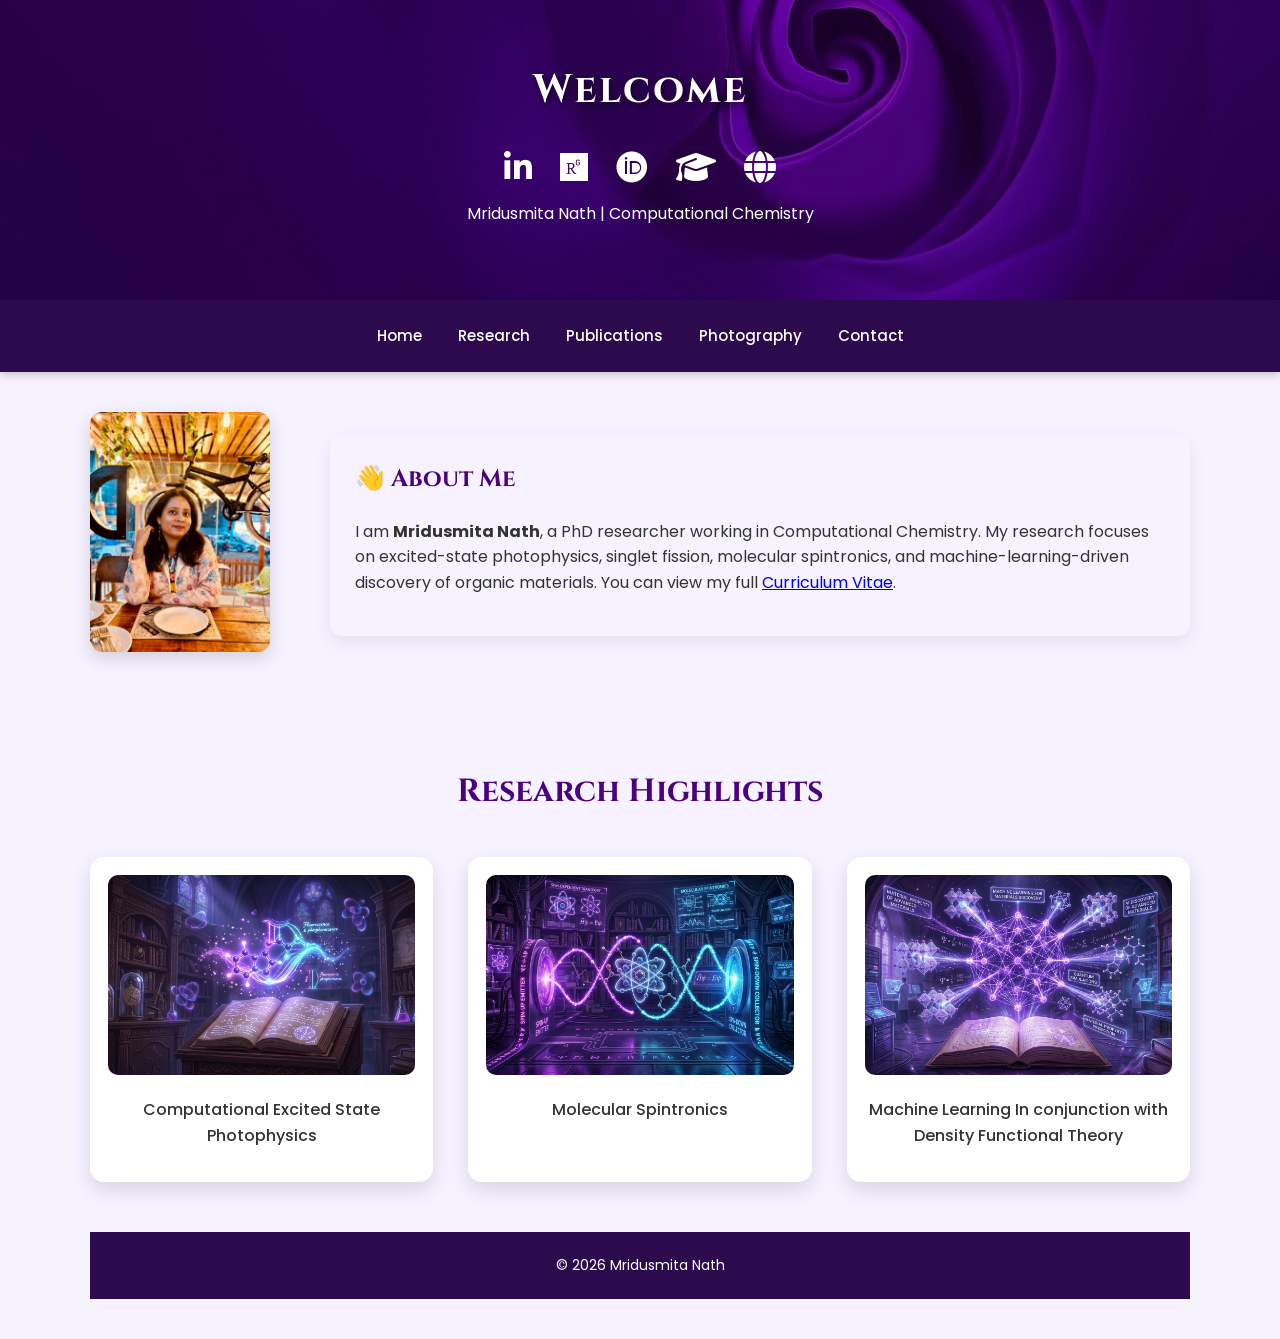
<file: index.html>
<!DOCTYPE html>
<html lang="en">

<head>

<meta charset="UTF-8">
<meta name="viewport" content="width=device-width, initial-scale=1.0">


<title>Mridusmita Nath</title>
<link rel="stylesheet" href="https://cdnjs.cloudflare.com/ajax/libs/font-awesome/6.5.2/css/all.min.css">
<link href="https://fonts.googleapis.com/css2?family=Cinzel:wght@500;700&family=Poppins:wght@300;400;500&display=swap" rel="stylesheet">
<link rel="stylesheet" href="style.css">

</head>

<body>

<!-- HERO -->

<div class="hero">

<div class="hero-content">

<h1>Welcome</h1>
<div class="social-icons">
  <a href="https://www.linkedin.com/in/mridusmita-nath-40743822b/" target="_blank" aria-label="LinkedIn">
    <i class="fab fa-linkedin-in"></i>
  </a>

  <a href="https://www.researchgate.net/profile/Mridusmita-Nath-2?ev=hdr_xprf" target="_blank" aria-label="ResearchGate">
    <i class="fab fa-researchgate"></i>
  </a>

  <a href="https://orcid.org/0009-0009-8339-1142" target="_blank" aria-label="ORCID">
    <i class="fab fa-orcid"></i>
  </a>

  <a href="https://scholar.google.com/citations?user=gljtFHcAAAAJ&hl=en&oi=ao" target="_blank" aria-label="Google Scholar">
    <i class="fas fa-graduation-cap"></i>
  </a>
  
  <a href="https://www.webofscience.com/wos/author/record/NYS-7506-2025" target="_blank" aria-label="Web of Science">
    <i class="fas fa-globe"></i>
  </a>
  
  
</div>
<p>Mridusmita Nath | Computational Chemistry</p>

</div>

</div>

<!-- NAVIGATION -->

<nav>

<a href="index.html">Home</a>
<a href="research.html">Research</a>
<a href="publications.html">Publications</a>
<a href="photography.html">Photography</a>
<a href="contact.html">Contact</a>

</nav>

<!-- ABOUT -->

<div class="container">

<div class="intro-grid">

<div class="profile">
<img src="profile.jpg">
</div>

<div class="intro-card">

<h2>👋 About Me</h2>

<p>
I am <b>Mridusmita Nath</b>, a PhD researcher working in Computational Chemistry.
My research focuses on excited-state photophysics, singlet fission,
molecular spintronics, and machine-learning-driven discovery of organic materials.
You can view my full <a href="cv.html">Curriculum Vitae</a>.
</p>

</div>

</div>

</div>
<!-- RESEARCH IMAGES -->

<div class="container">

<h2 class="section-title">Research Highlights</h2>

<div class="research-images">

<div class="research-img">
<img src="r1.png" alt="Research 1">
<p>Computational Excited State Photophysics</p>
</div>

<div class="research-img">
<img src="r2.png" alt="Research 2">
<p>Molecular Spintronics</p>
</div>

<div class="research-img">
<img src="r3.png" alt="Research 3">
<p>Machine Learning In conjunction with Density Functional Theory</p>
</div>

</div>


<footer>
© 2026 Mridusmita Nath
</footer>

</body>
</html>
</file>
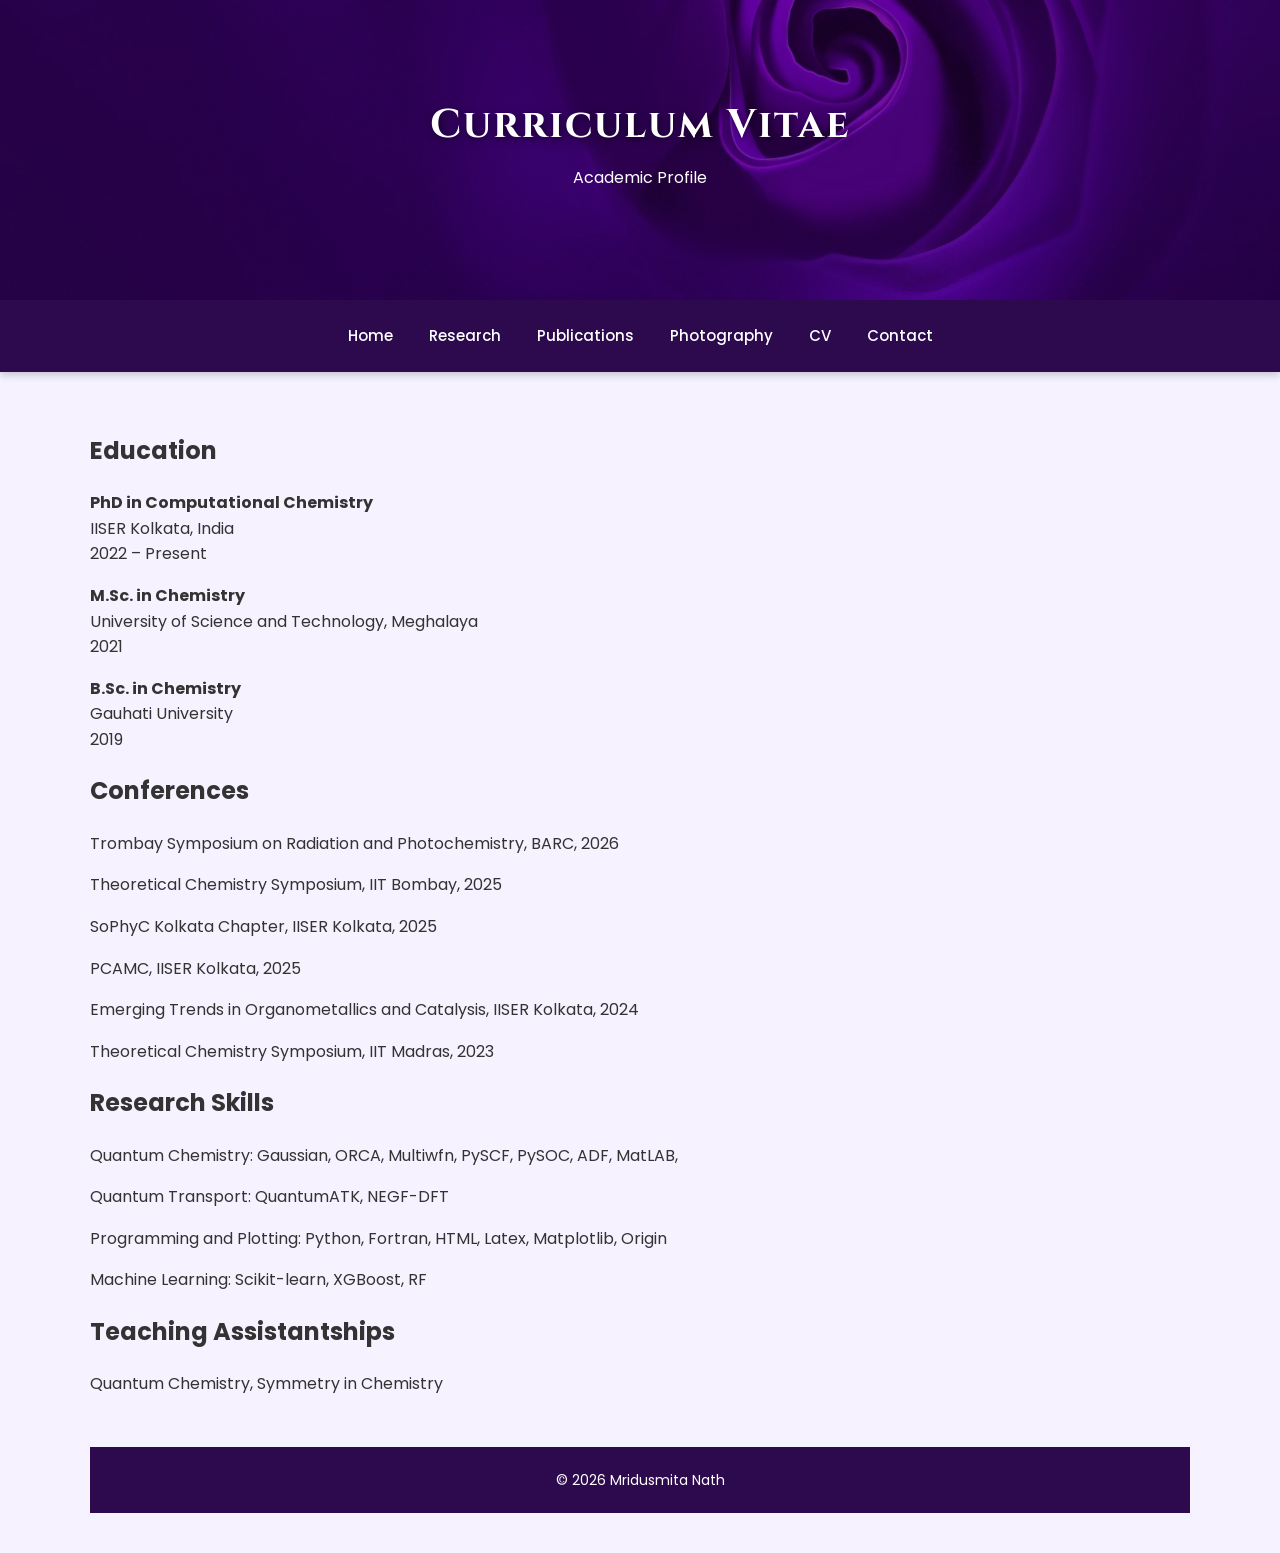
<file: cv.html>
<!DOCTYPE html>
<html lang="en">

<head>

<meta charset="UTF-8">
<meta name="viewport" content="width=device-width, initial-scale=1.0">

<title>CV | Mridusmita Nath</title>

<link href="https://fonts.googleapis.com/css2?family=Cinzel:wght@500;700&family=Poppins:wght@300;400;500&display=swap" rel="stylesheet">
<link rel="stylesheet" href="style.css">

</head>

<body>

<div class="hero">
<div class="hero-content">
<h1>Curriculum Vitae</h1>
<p>Academic Profile</p>
</div>
</div>

<nav>

<a href="index.html">Home</a>
<a href="research.html">Research</a>
<a href="publications.html">Publications</a>
<a href="photography.html">Photography</a>
<a href="cv.html">CV</a>
<a href="contact.html">Contact</a>

</nav>


<div class="container">


<!-- EDUCATION -->

<h2 class="cv-title">Education</h2>

<div class="cv-card">

<p><b>PhD in Computational Chemistry</b><br>
IISER Kolkata, India<br>
2022 – Present</p>

<p><b>M.Sc. in Chemistry</b><br>
University of Science and Technology, Meghalaya<br>
2021</p>

<p><b>B.Sc. in Chemistry</b><br>
Gauhati University<br>
2019</p>

</div>


<!-- CONFERENCES -->

<h2 class="cv-title">Conferences</h2>

<div class="cv-card">

<p>
Trombay Symposium on Radiation and Photochemistry, BARC, 2026
</p>

<p>
Theoretical Chemistry Symposium, IIT Bombay, 2025
</p>

<p>
SoPhyC Kolkata Chapter, IISER Kolkata, 2025
</p>
 
 <p>
PCAMC, IISER Kolkata, 2025
</p>
 
 <p>
Emerging Trends in Organometallics and Catalysis, IISER Kolkata, 2024
</p>
 
<p>
Theoretical Chemistry Symposium, IIT Madras, 2023
</p> 

</div>




<!-- SKILLS -->

<h2 class="cv-title">Research Skills</h2>

<div class="cv-card">

<p>
Quantum Chemistry: Gaussian, ORCA, Multiwfn, PySCF, PySOC, ADF, MatLAB, 
</p>

<p>
Quantum Transport: QuantumATK, NEGF-DFT
</p>

<p>
Programming and Plotting: Python, Fortran, HTML, Latex, Matplotlib, Origin
</p>

<p>
Machine Learning: Scikit-learn, XGBoost, RF
</p>

</div>


<!-- SKILLS -->

<h2 class="cv-title">Teaching Assistantships</h2>

<div class="cv-card">

<p>
Quantum Chemistry, Symmetry in Chemistry
</p>



</div>
  
  
<footer>
© 2026 Mridusmita Nath
</footer>

</body>
</html>
</file>
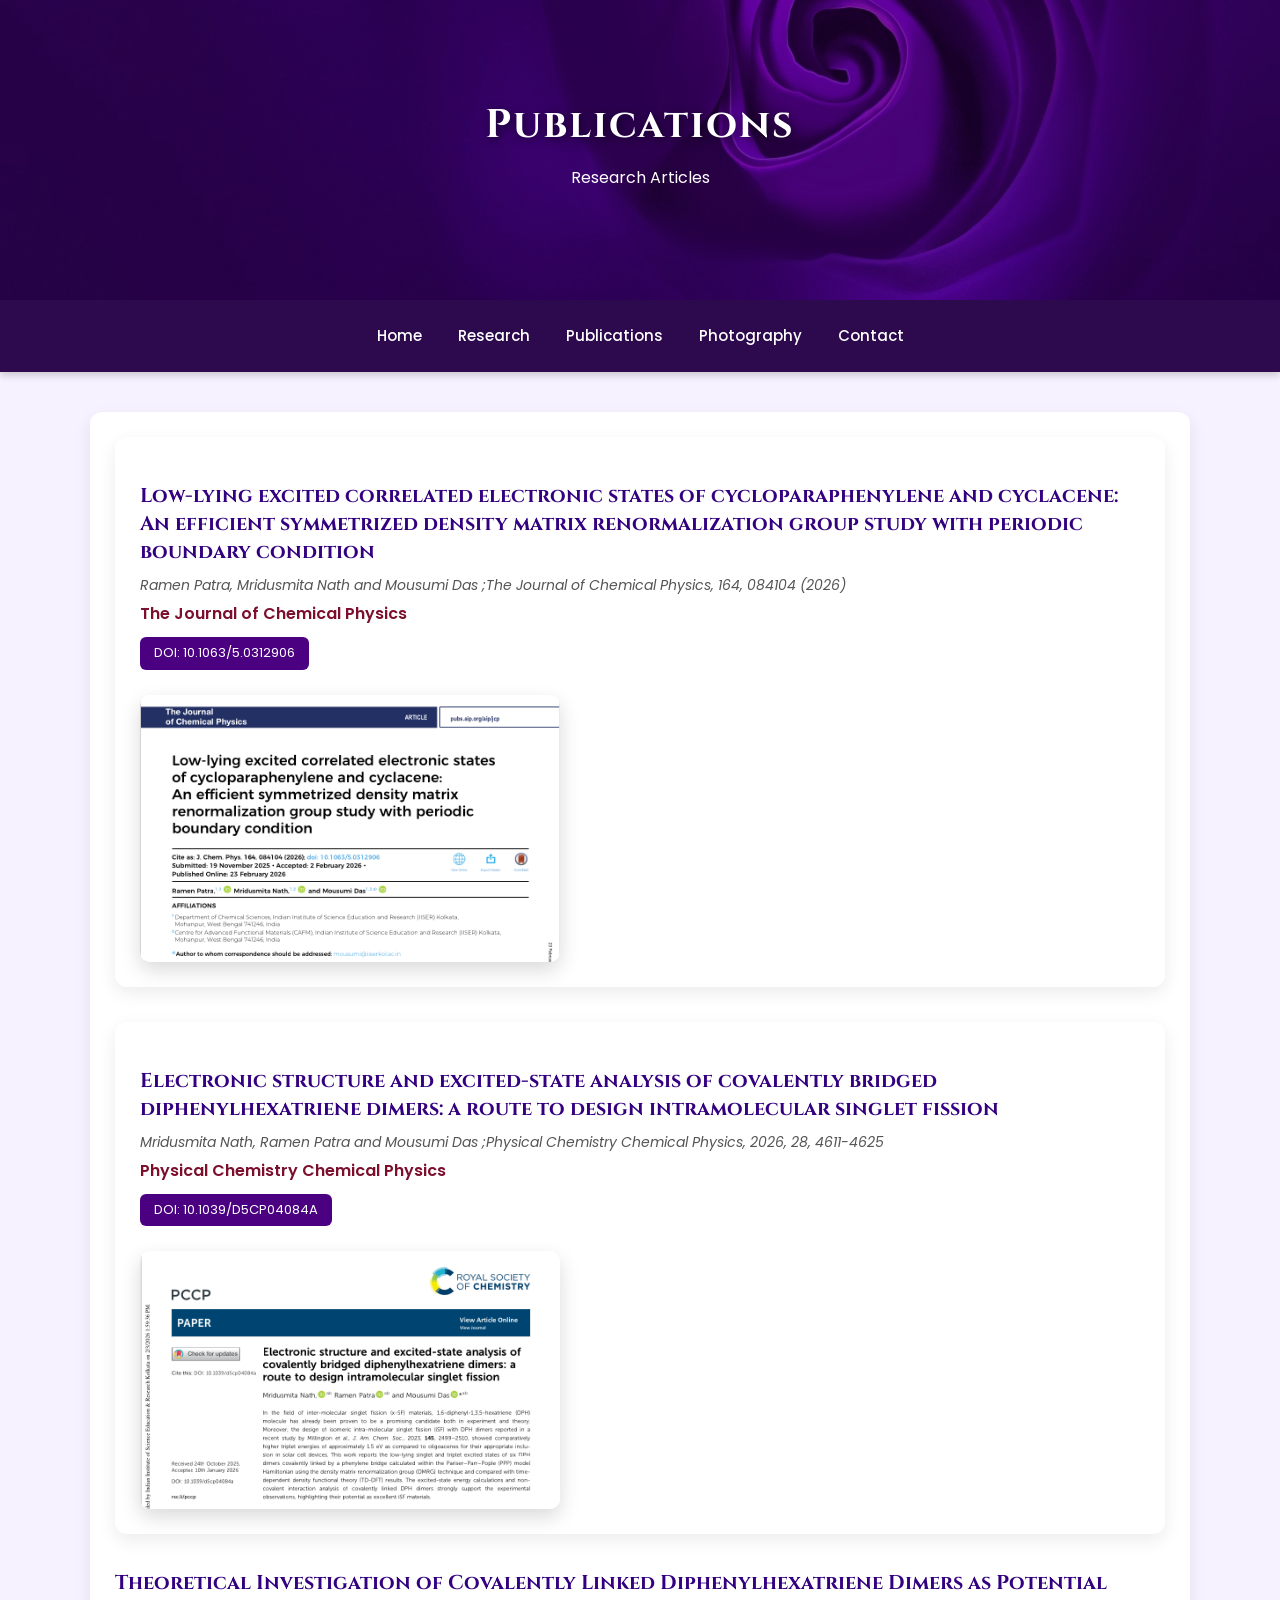
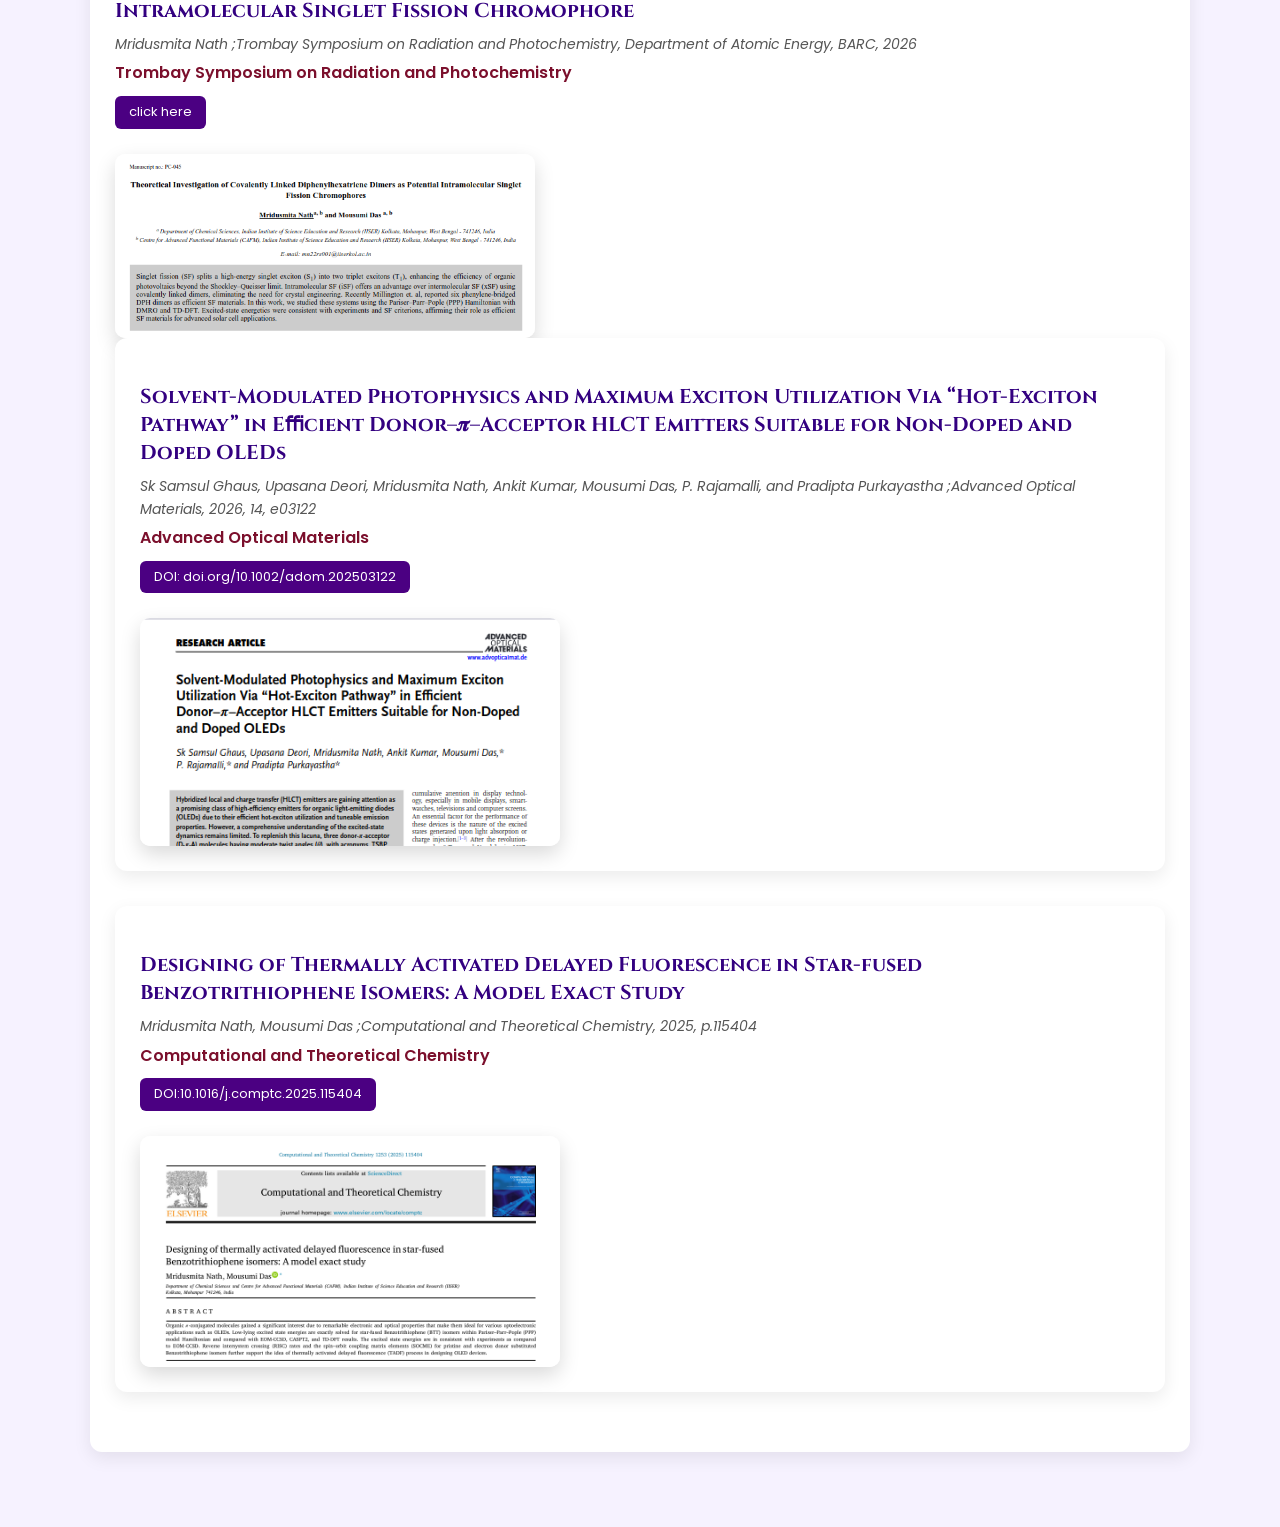
<file: publications.html>
<!DOCTYPE html>
<html>
<head>

<title>Publications</title>

<meta charset="UTF-8">
<meta name="viewport" content="width=device-width, initial-scale=1.0">
<link href="https://fonts.googleapis.com/css2?family=Cinzel:wght@500;700&family=Poppins:wght@300;400;500&display=swap" rel="stylesheet">
<link rel="stylesheet" href="style.css">

</head>

<body>

<!-- HERO -->

<div class="hero">

<div class="hero-content">

<h1>Publications</h1>
<p>Research Articles</p>

</div>

</div>

<nav>
<a href="index.html">Home</a>
<a href="research.html">Research</a>
<a href="publications.html">Publications</a>
<a href="photography.html">Photography</a>
<a href="contact.html">Contact</a>
</nav>


<div class="container">

<!-- Paper 1 -->

<div class="pub-card">
<div class="pub-card">
  <h3> 
Low-lying excited correlated electronic states of cycloparaphenylene and cyclacene: An efficient symmetrized density matrix renormalization group study with periodic boundary condition
</h3>
  <div class="authors"> Ramen Patra, Mridusmita Nath and Mousumi Das ;The Journal
of Chemical Physics, 164, 084104 (2026)</div>
  <div class="journal-info">The Journal
of Chemical Physics</div>
  <div class="doi"><a href="https://pubs.aip.org/aip/jcp/article/164/8/084104/3380946">DOI: 10.1063/5.0312906 </a></div>
<img src="paper1.png">

<div class="pub-text">


</div>

</div>


<!-- Paper 2 -->

<div class="pub-card">
  <h3> 
Electronic structure and excited-state analysis of covalently bridged diphenylhexatriene dimers: a route to design intramolecular singlet fission
</h3>
  <div class="authors">  Mridusmita Nath, Ramen Patra and Mousumi Das ;Physical Chemistry Chemical Physics, 2026, 28, 4611-4625</div>
  <div class="journal-info">Physical Chemistry Chemical Physics</div>
  <div class="doi"><a href="https://pubs.rsc.org/en/content/articlehtml/2026/cp/d5cp04084a">DOI:  10.1039/D5CP04084A </a></div>
  
  
<img src="paper2.png">

<div class="pub-text">


</div>

</div>

<!-- conference paper -->

<div class="publication">
  <h3> 
Theoretical Investigation of Covalently Linked Diphenylhexatriene Dimers as Potential Intramolecular Singlet Fission Chromophore
</h3>
  <div class="authors">  Mridusmita Nath ;Trombay Symposium on Radiation and Photochemistry, Department of Atomic Energy, BARC, 2026</div>
  <div class="journal-info">Trombay Symposium on Radiation and Photochemistry</div>
  <div class="doi"><a href="https://www.israps.org.in/tsrp2026/tsrp-final-preview.php?abid=124"> click here </a></div>

<img src="con1.png">

<!-- Paper 3 -->

<div class="pub-card">

<div class="publication">
  <h3> 
Solvent-Modulated Photophysics and Maximum Exciton
Utilization Via “Hot-Exciton Pathway” in Eﬃcient
Donor–𝝅–Acceptor HLCT Emitters Suitable for Non-Doped
and Doped OLEDs
</h3>
  <div class="authors">  Sk Samsul Ghaus, Upasana Deori, Mridusmita Nath, Ankit Kumar, Mousumi Das,
P. Rajamalli, and Pradipta Purkayastha ;Advanced Optical Materials, 2026, 14, e03122</div>
  <div class="journal-info">Advanced Optical Materials</div>
  <div class="doi"><a href="https://advanced.onlinelibrary.wiley.com/doi/epdf/10.1002/adom.202503122">DOI: doi.org/10.1002/adom.202503122 </a></div>
  
  
<img src="paper3.png">



</div>

</div>


<!-- Paper 4 -->

<div class="pub-card">

<div class="publication">
  <h3> Designing of Thermally Activated Delayed Fluorescence in Star-fused Benzotrithiophene Isomers: A Model Exact Study
</h3>
  <div class="authors">  Mridusmita Nath, Mousumi Das ;Computational and Theoretical Chemistry, 2025, p.115404</div>
  <div class="journal-info">Computational and Theoretical Chemistry</div>
  <div class="doi"><a href="https://www.sciencedirect.com/science/article/pii/S2210271X25003408">DOI:10.1016/j.comptc.2025.115404 </a></div>

<img src="paper4.png">


</div>

</div>

</div>

</div>

</body>
</html>
</file>
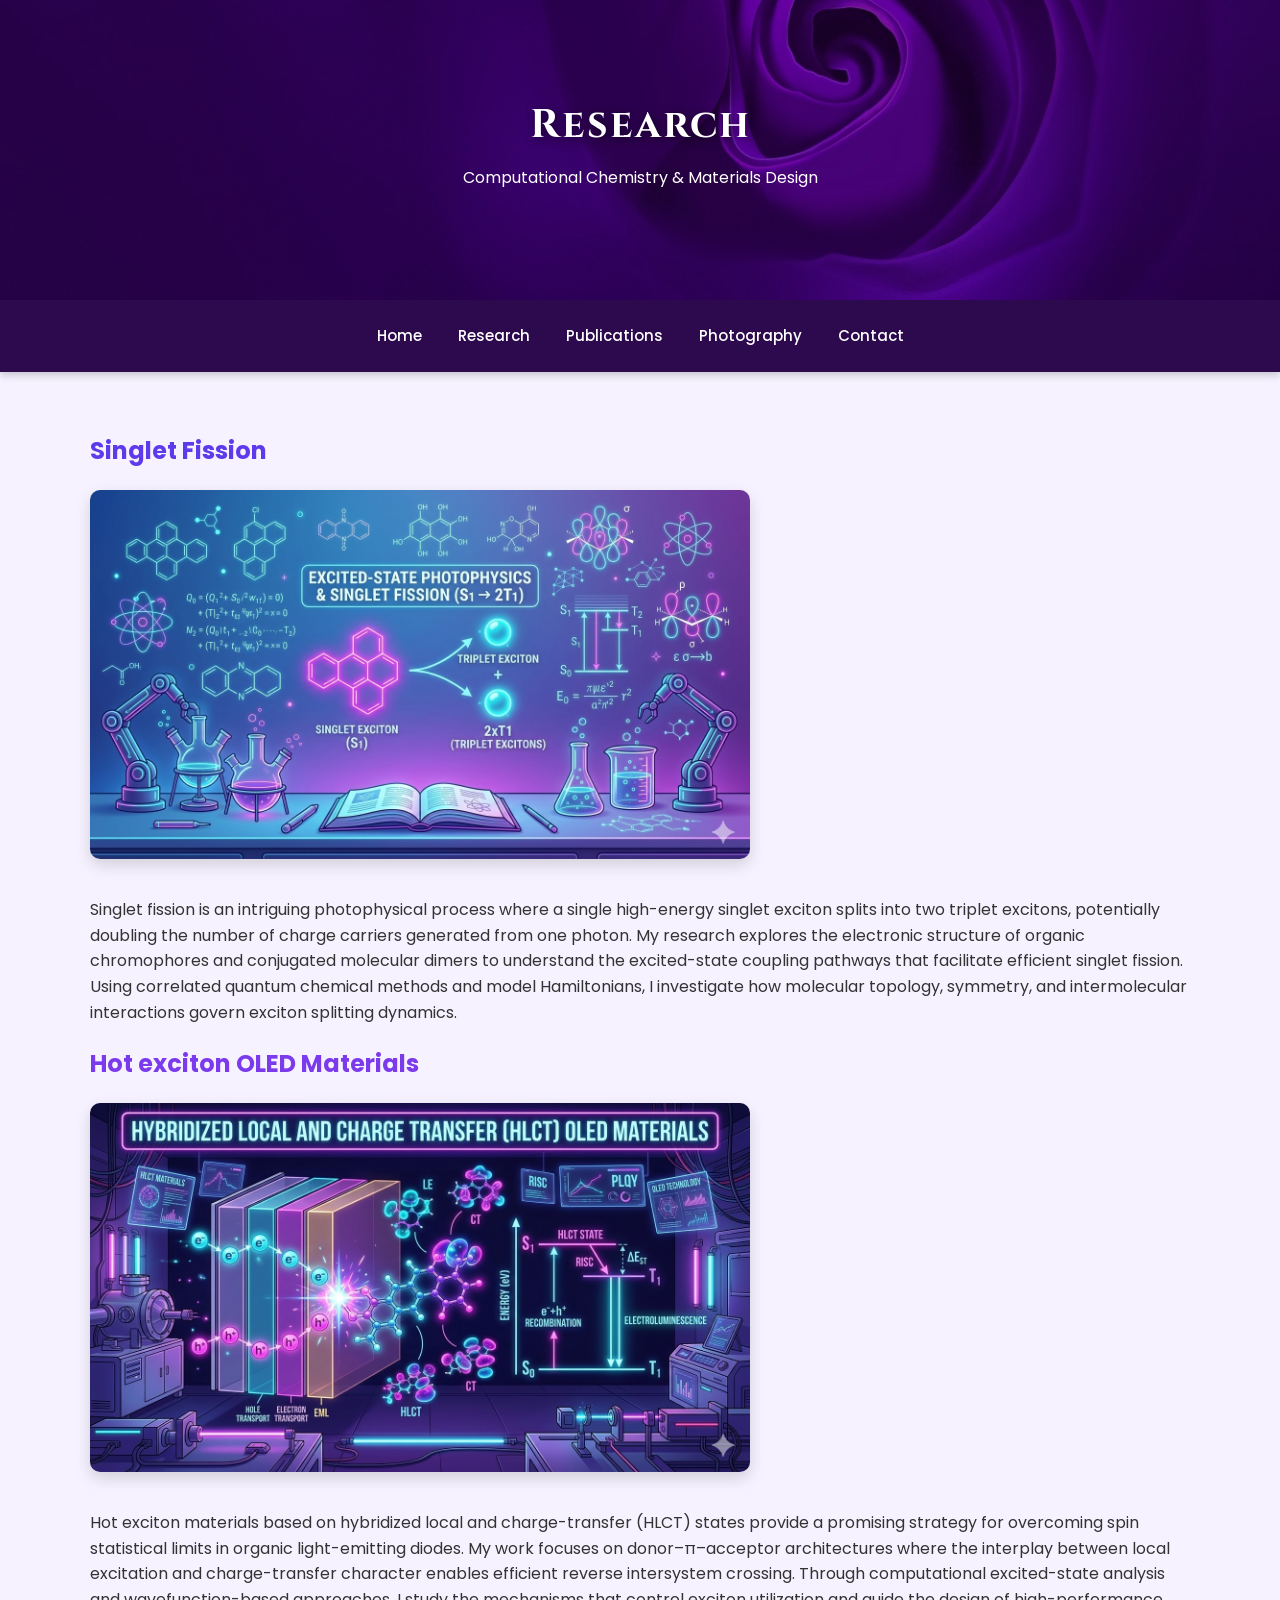
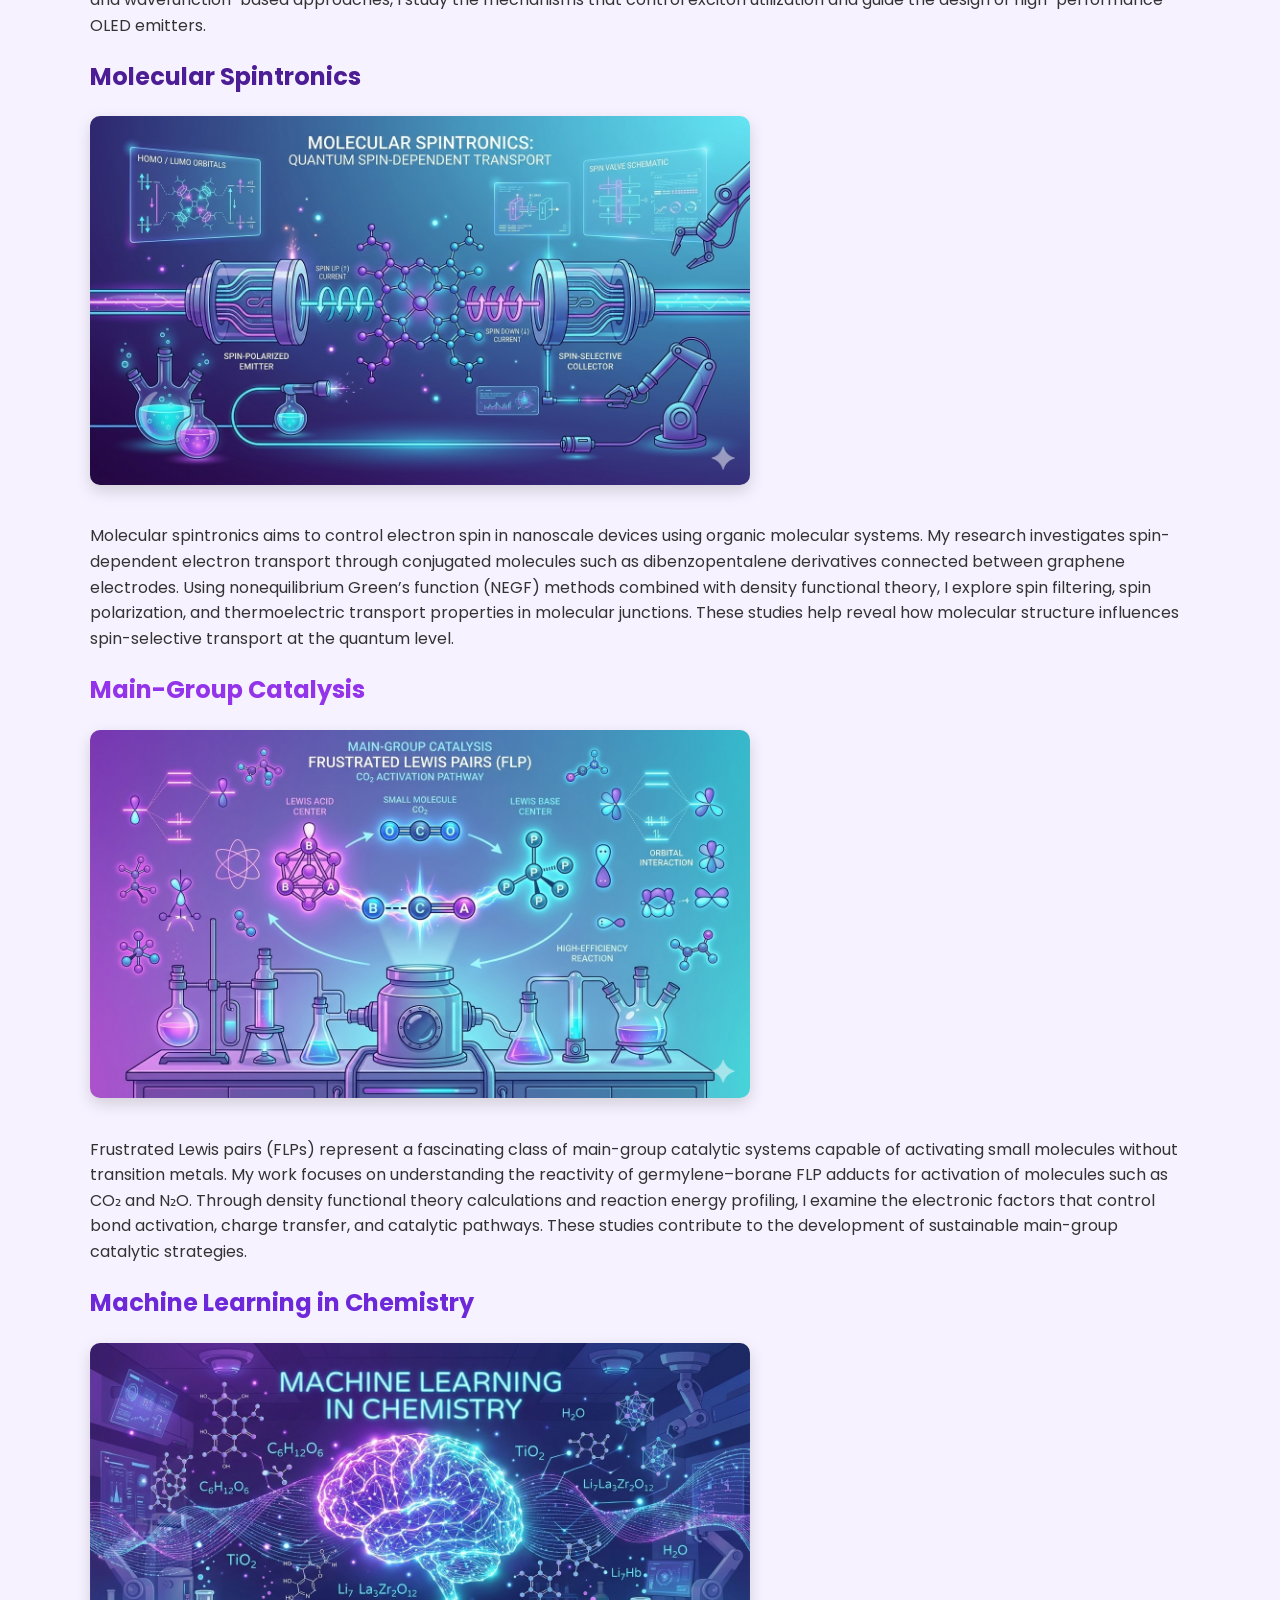
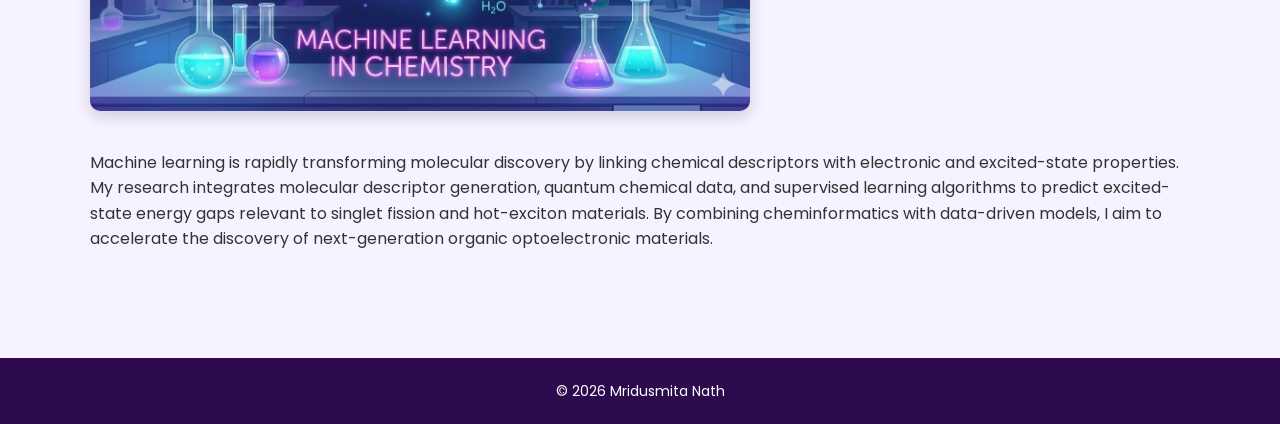
<file: research.html>
<!DOCTYPE html>
<html lang="en">

<head>

<meta charset="UTF-8">
<meta name="viewport" content="width=device-width, initial-scale=1.0">

<title>Research | Mridusmita Nath</title>

<link href="https://fonts.googleapis.com/css2?family=Cinzel:wght@500;700&family=Poppins:wght@300;400;500&display=swap" rel="stylesheet">
<link rel="stylesheet" href="style.css">

</head>

<body>

<div class="hero">
<div class="hero-content">
<h1>Research</h1>
<p>Computational Chemistry & Materials Design</p>
</div>
</div>

<nav>
<a href="index.html">Home</a>
<a href="research.html">Research</a>
<a href="publications.html">Publications</a>
<a href="photography.html">Photography</a>
<a href="contact.html">Contact</a>
</nav>

<div class="container">

<div class="research-grid">



<!-- Singlet Fission -->

<div class="research-card">

<h2 style="color:#5e3bea;"><b>Singlet Fission</b></h2>

<img src="re1.png" alt="Singlet Fission Research Image" class="research-image">

<p>
Singlet fission is an intriguing photophysical process where a single
high-energy singlet exciton splits into two triplet excitons, potentially
doubling the number of charge carriers generated from one photon.
My research explores the electronic structure of organic chromophores
and conjugated molecular dimers to understand the excited-state coupling
pathways that facilitate efficient singlet fission. Using correlated
quantum chemical methods and model Hamiltonians, I investigate how
molecular topology, symmetry, and intermolecular interactions govern
exciton splitting dynamics.
</p>

</div>


<!-- HLCT OLED -->

<div class="research-card">

<h2 style="color:#7c3aed;"><b>Hot exciton OLED Materials</b></h2>

<img src="re2.png" alt="HLCT OLED Research Image" class="research-image">

<p>
Hot exciton materials based on hybridized local and charge-transfer (HLCT)
states provide a promising strategy for overcoming spin statistical limits
in organic light-emitting diodes. My work focuses on donor–π–acceptor
architectures where the interplay between local excitation and
charge-transfer character enables efficient reverse intersystem crossing.
Through computational excited-state analysis and wavefunction-based
approaches, I study the mechanisms that control exciton utilization
and guide the design of high-performance OLED emitters.
</p>

</div>


<!-- Spintronics -->

<div class="research-card">

<h2 style="color:#4c1d95;"><b>Molecular Spintronics</b></h2>

<img src="re3.png" alt="Spintronics Research Image" class="research-image">

<p>
Molecular spintronics aims to control electron spin in nanoscale devices
using organic molecular systems. My research investigates spin-dependent
electron transport through conjugated molecules such as dibenzopentalene
derivatives connected between graphene electrodes. Using
nonequilibrium Green’s function (NEGF) methods combined with density
functional theory, I explore spin filtering, spin polarization,
and thermoelectric transport properties in molecular junctions.
These studies help reveal how molecular structure influences
spin-selective transport at the quantum level.
</p>

</div>


<!-- Main Group -->

<div class="research-card">

<h2 style="color:#9333ea;"><b>Main-Group Catalysis</b></h2>

<img src="re4.png" alt="FLP Catalysis Research Image" class="research-image">

<p>
Frustrated Lewis pairs (FLPs) represent a fascinating class of
main-group catalytic systems capable of activating small molecules
without transition metals. My work focuses on understanding the
reactivity of germylene–borane FLP adducts for activation of molecules
such as CO₂ and N₂O. Through density functional theory calculations
and reaction energy profiling, I examine the electronic factors
that control bond activation, charge transfer, and catalytic pathways.
These studies contribute to the development of sustainable
main-group catalytic strategies.
</p>

</div>


<!-- Machine Learning -->

<div class="research-card">

<h2 style="color:#6d28d9;"><b>Machine Learning in Chemistry</b></h2>

<img src="re5.png" alt="Machine Learning Research Image" class="research-image">

<p>
Machine learning is rapidly transforming molecular discovery by
linking chemical descriptors with electronic and excited-state
properties. My research integrates molecular descriptor generation,
quantum chemical data, and supervised learning algorithms to
predict excited-state energy gaps relevant to singlet fission and
hot-exciton materials. By combining cheminformatics with
data-driven models, I aim to accelerate the discovery of
next-generation organic optoelectronic materials.
</p>

</div>

</div>

</div>
</p>
</div>

</div>

</div>

<footer>
© 2026 Mridusmita Nath
</footer>

</body>
</html>
</file>
<file: style.css>
/* GENERAL */

body{
font-family:'Poppins', sans-serif;
margin:0;
background:#f6f2ff;
line-height:1.6;
color:#333;
}



/* HERO SECTION */

.hero{
position:relative;
background-image:url("bg1.jpg");
background-size:cover;
background-position:center;
height:260px;
display:flex;
align-items:center;
justify-content:center;
text-align:center;
color:white;
padding:20px;
}

.hero::before{
content:"";
position:absolute;
top:0;
left:0;
width:100%;
height:100%;
background:rgba(50,0,80,0.45);
}

.hero-content{
position:relative;
z-index:2;
}

.hero h1{
font-family:'Cinzel', serif;
font-size:40px;
letter-spacing:2px;
margin:0;
text-shadow:2px 2px 10px rgba(0,0,0,0.6);
}

.hero p{
font-size:16px;
margin-top:8px;
}



/* NAVIGATION */

nav{
background:#2c0a4d;
text-align:center;
padding:14px;
box-shadow:0 3px 8px rgba(0,0,0,0.2);
}

nav a{
color:white;
margin:10px 16px;
text-decoration:none;
font-weight:500;
font-size:15px;
display:inline-block;
font-family:'Poppins', sans-serif;
transition:0.3s;
}

nav a:hover{
color:#e0c7ff;
transform:translateY(-2px);
}



/* PAGE WIDTH */

.container{
max-width:900px;
margin:auto;
padding:40px 20px;
}



/* ABOUT SECTION */

.intro-grid{
display:grid;
grid-template-columns:200px 1fr;
gap:40px;
align-items:center;
}

.profile img{
width:180px;
border-radius:12px;
box-shadow:0 6px 18px rgba(0,0,0,0.15);
transition:0.3s;
}

.profile img:hover{
transform:scale(1.05);
box-shadow:0 10px 30px rgba(120,0,255,0.4);
}

.intro-card{
background:#f7f2ff;
padding:25px;
border-radius:12px;
box-shadow:0 6px 18px rgba(0,0,0,0.08);
transition:0.3s;
}

.intro-card:hover{
transform:translateY(-5px);
box-shadow:0 12px 30px rgba(0,0,0,0.2);
}

.intro-card h2{
font-family:'Cinzel', serif;
color:#4b0082;
margin-top:0;
}



/* RESEARCH IMAGES */

.section-title{
font-family:'Cinzel', serif;
text-align:center;
color:#4b0082;
margin-bottom:40px;
font-size:32px;
}

/* make the section wider */
.container{
max-width:1100px;
margin:auto;
padding:40px 20px;
}

/* cards layout */
.research-images{
display:grid;
grid-template-columns:1fr 1fr 1fr;
gap:35px;
}

/* bigger cards */
.research-img{
background:white;
padding:18px;
border-radius:14px;
box-shadow:0 8px 20px rgba(0,0,0,0.12);
text-align:center;
transition:0.35s;
cursor:pointer;
}

/* hover effect */
.research-img:hover{
transform:translateY(-8px) scale(1.03);
box-shadow:0 20px 45px rgba(120,0,255,0.35);
}

/* bigger images */
.research-img img{
width:100%;
height:200px;
object-fit:cover;
border-radius:10px;
transition:0.35s;
}

.research-img:hover img{
transform:scale(1.05);
}

/* text */
.research-img p{
margin-top:14px;
font-size:16px;
font-weight:500;
}

/* images of research*/

.research-image{
width:60%;
border-radius:10px;
margin-bottom:15px;
box-shadow:0 6px 16px rgba(0,0,0,0.15);

}

 /* Cv*/
.cv-link{
color:#6d28d9;
font-weight:500;
text-decoration:none;
}

.cv-link:hover{
text-decoration:underline;
}


/* PUBLICATION PAGE */

.pub-card{
background:white;
border-radius:12px;
padding:25px;
margin-bottom:35px;
box-shadow:0 6px 18px rgba(0,0,0,0.08);
transition:all 0.3s ease;
}

.pub-card:hover{
transform:translateY(-6px);
box-shadow:0 12px 30px rgba(0,0,0,0.15);
}

.pub-card h3{
color:#330080;
font-size:20px;
line-height:1.4;
margin-bottom:8px;
font-family:'Cinzel', serif;
}

.authors{
font-size:14px;
color:#555;
font-style:italic;
margin-bottom:5px;
}

.journal-info{
color:#7b0f2c;
font-weight:600;
margin-bottom:10px;
}

.doi a{
display:inline-block;
padding:6px 14px;
background:#4b0082;
color:white;
border-radius:6px;
font-size:13px;
text-decoration:none;
margin-bottom:15px;
transition:0.3s;
}

.doi a:hover{
background:#7c3aed;
}

.pub-card img{
width:100%;
max-width:420px;
border-radius:10px;
display:block;
margin-top:10px;
box-shadow:0 8px 20px rgba(0,0,0,0.15);
}



/* PHOTOGRAPHY GALLERY */

.gallery{
display:grid;
grid-template-columns:1fr 1fr 1fr;
gap:25px;
}

.gallery img{
width:100%;
border-radius:10px;
box-shadow:0 5px 15px rgba(0,0,0,0.15);
transition:0.35s;
cursor:pointer;
}

.gallery img:hover{
transform:scale(1.05);
box-shadow:0 15px 35px rgba(120,0,255,0.35);
}



/* FOOTER */

footer{
background:#2c0a4d;
color:white;
text-align:center;
padding:22px;
margin-top:50px;
font-size:14px;
}



/* TABLET */

@media (max-width:900px){

.hero{
height:220px;
}

.hero h1{
font-size:32px;
}

.intro-grid{
grid-template-columns:1fr;
text-align:center;
}

.profile img{
margin:auto;
}

.research-images{
grid-template-columns:1fr 1fr;
}

.gallery{
grid-template-columns:1fr 1fr;
}

}



/* MOBILE */

@media (max-width:600px){

.hero{
height:200px;
}

.hero h1{
font-size:26px;
}

.hero p{
font-size:14px;
}

nav a{
display:block;
margin:6px 0;
}

.container{
width:92%;
}

.research-images{
grid-template-columns:1fr;
}

.gallery{
grid-template-columns:1fr;
}

.profile img{
width:140px;
}

}

/* Social */
.social-icons {
  display: flex;
  justify-content: center;
  align-items: center;
  gap: 28px;
  margin-top: 20px;
}

.social-icons a {
  color: white;
  font-size: 2rem;
  transition: transform 0.3s ease, color 0.3s ease;
  text-decoration: none;
}

.social-icons a:hover {
  color: #d6d6d6;
  transform: scale(1.15);
}
</file>
